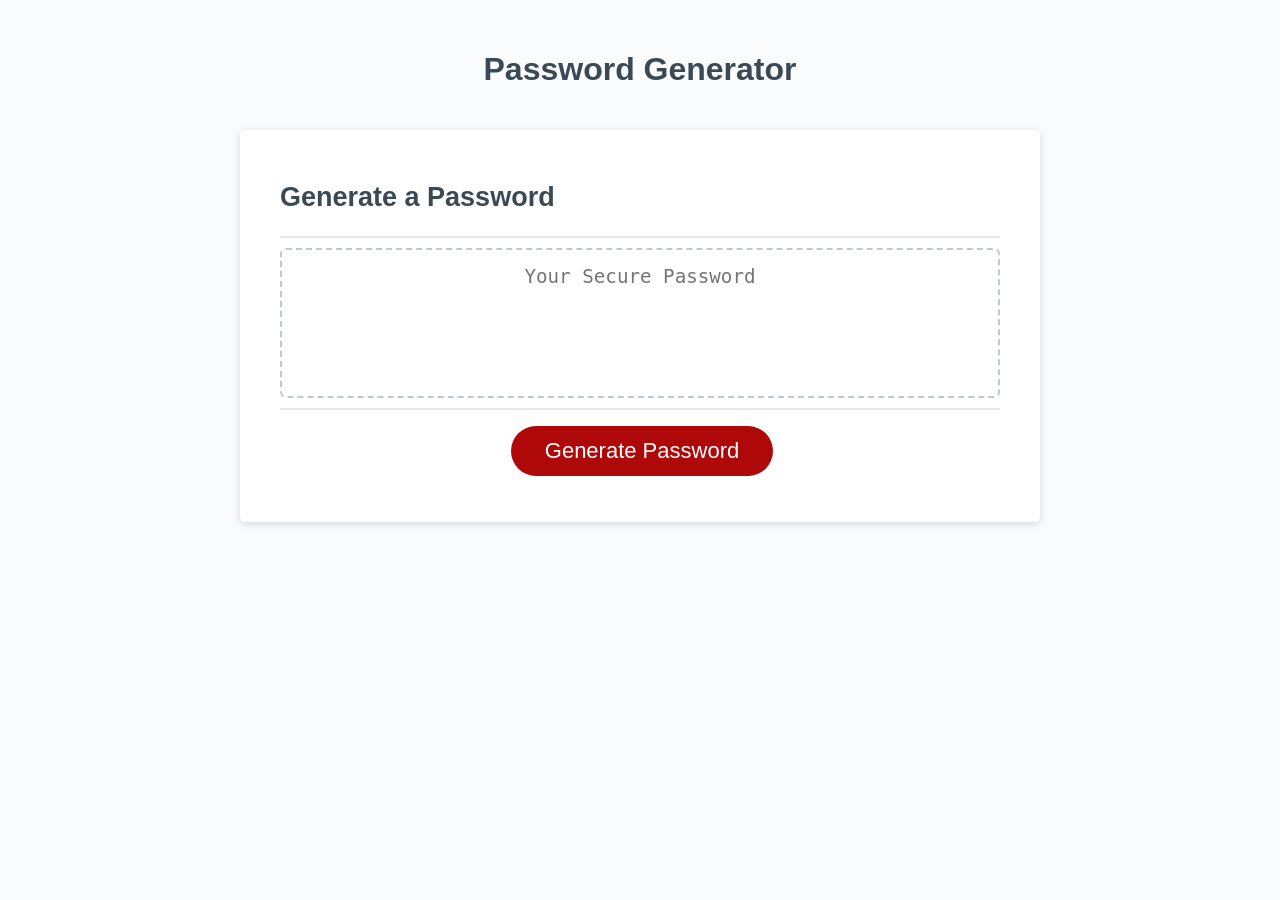
<file: index.html>
<!DOCTYPE html>
<html lang="en">
  <head>
    <meta charset="UTF-8" />
    <meta name="viewport" content="width=device-width, initial-scale=1.0" />
    <meta http-equiv="X-UA-Compatible" content="ie=edge" />
    <title>Password Generator</title>
    <link rel="stylesheet" href="styles.css" />
  </head>
  <body>
    <div class="wrapper">
      <header>
        <h1>Password Generator</h1>
      </header>
      <div class="card">
        <div class="card-header">
          <h2>Generate a Password</h2>
        </div>
        <div class="card-body">
          <textarea
            readonly
            id="password"
            placeholder="Your Secure Password"
            aria-label="Generated Password"
          ></textarea>
        </div>
        <div class="card-footer">
          <button id="generate" class="btn">Generate Password</button>
        </div>
        <div class="prompts"></div>
      </div>
    </div>
    <script src="script.js"></script>
  </body>
</html>
</file>
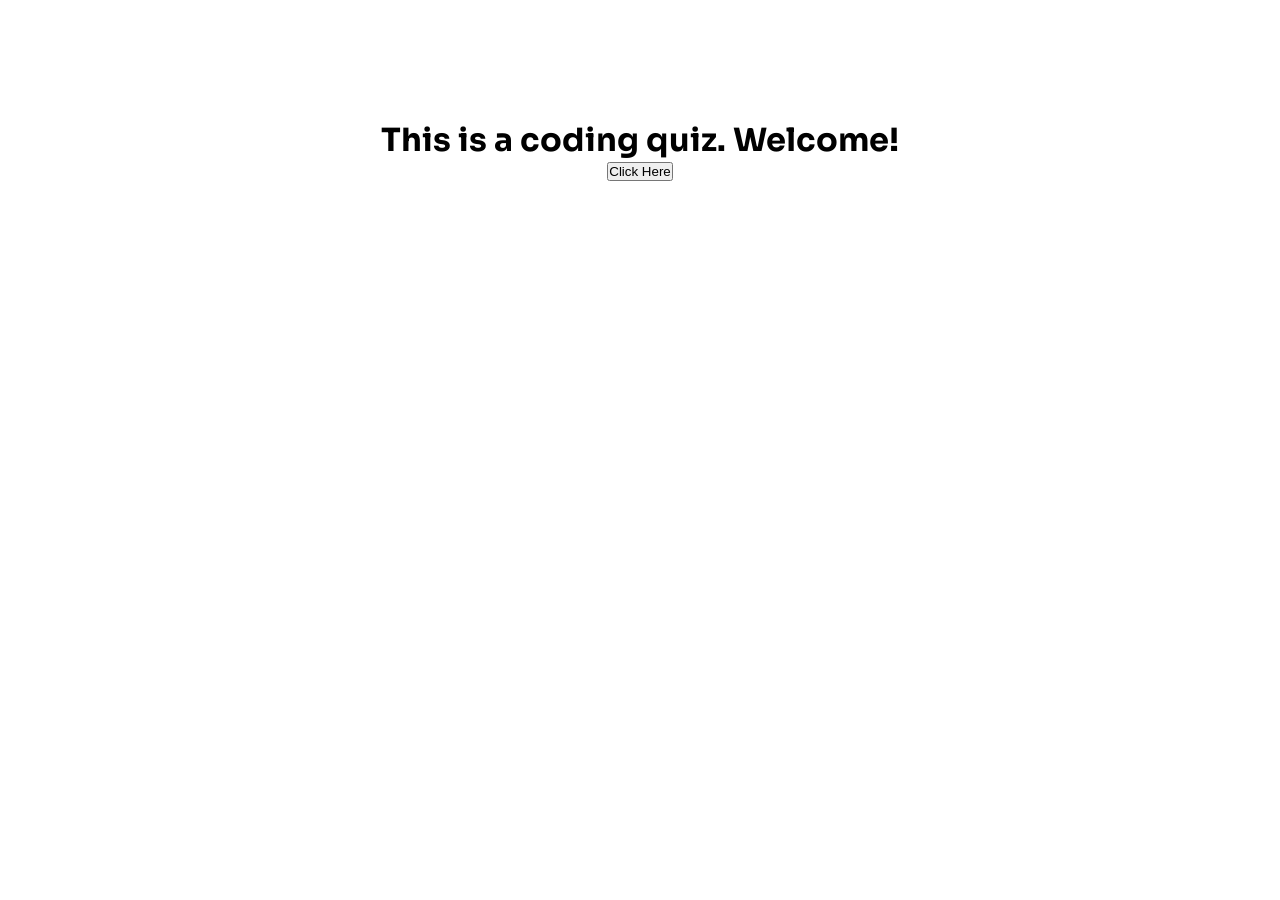
<file: code-quiz/index.html>
<!DOCTYPE html>
<html lang="en">
  <link>
    <meta charset="UTF-8" />
    <meta http-equiv="X-UA-Compatible" content="IE=edge" />
    <meta name="viewport" content="width=device-width, initial-scale=1.0" />
    <title>Document</title>
    <link rel="stylesheet" href="style.css"></link>
    <link href="https://fonts.googleapis.com/css2?family=Sora:wght@100;200&display=swap" rel="stylesheet">

  </head>
  <div>
    <div class="timer-container">
    <div class="timer"></div>
    </div>
    <!-- entire continer that contains question -->

      <div class="container">  
        <div id="start-game">
        <h1>This is a coding quiz. Welcome!</h1>
        <button>Click Here</button>
      </div>
      <!-- question and multiple choices -->
      <div id="question">  
        
      </div>
      <ol id="answerList">
          <li class="choices" id="choices1"></li>
          <li class="choices" id="choices2"></li>
          <li class="choices" id="choices3"></li>
          <li class="choices" id="choices4"></li>
        </ol>
        <div class="hide" id="end-game">
        <h1>Thanks for playing! Your score is </h1>
        <h2 id="score"></h2>
        <div id="form-example" class="hide">
          <label for="score">Your name:</label>
          <input type="text" name="name" id="name" required />
          <button id="submit">submit</button>
          <div id="output"></div>
        </div>
        <button>Play again</button>
       </div>
      </div>
    <script src="script.js"></script>
  </body>
</html>
</file>
<file: styles.css>
*,
*::before,
*::after {
  box-sizing: border-box;
}

html,
body,
.wrapper {
  height: 100%;
  margin: 0;
  padding: 0;
}

body {
  font-family: sans-serif;
  background-color: #f9fbfd;
}

.wrapper {
  padding-top: 30px;
  padding-left: 20px;
  padding-right: 20px;
}

header {
  text-align: center;
  padding: 20px;
  padding-top: 0px;
  color: hsl(206, 17%, 28%);
}

.card {
  background-color: hsl(0, 0%, 100%);
  border-radius: 5px;
  border-width: 1px;
  box-shadow: rgba(0, 0, 0, 0.15) 0px 2px 8px 0px;
  color: hsl(206, 17%, 28%);
  font-size: 18px;
  margin: 0 auto;
  max-width: 800px;
  padding: 30px 40px;
}

.card-header::after {
  content: " ";
  display: block;
  width: 100%;
  background: #e7e9eb;
  height: 2px;
}

.card-body {
  min-height: 100px;
}

.card-footer {
  text-align: center;
}

.card-footer::before {
  content: " ";
  display: block;
  width: 100%;
  background: #e7e9eb;
  height: 2px;
}

.card-footer::after {
  content: " ";
  display: block;
  clear: both;
}

.btn {
  border: none;
  background-color: hsl(360, 91%, 36%);
  border-radius: 25px;
  box-shadow: rgba(0, 0, 0, 0.1) 0px 1px 6px 0px rgba(0, 0, 0, 0.2) 0px 1px 1px
    0px;
  color: hsl(0, 0%, 100%);
  display: inline-block;
  font-size: 22px;
  line-height: 22px;
  margin: 16px 16px 16px 20px;
  padding: 14px 34px;
  text-align: center;
  cursor: pointer;
}

button[disabled] {
  cursor: default;
  background: #c0c7cf;
}

.float-right {
  float: right;
}

#password {
  -webkit-appearance: none;
  -moz-appearance: none;
  appearance: none;
  border: none;
  display: block;
  width: 100%;
  padding-top: 15px;
  padding-left: 15px;
  padding-right: 15px;
  padding-bottom: 85px;
  font-size: 1.2rem;
  text-align: center;
  margin-top: 10px;
  margin-bottom: 10px;
  border: 2px dashed #c0c7cf;
  border-radius: 6px;
  resize: none;
  overflow: hidden;
}

@media (max-width: 690px) {
  .btn {
    font-size: 1rem;
    margin: 16px 0px 0px 0px;
    padding: 10px 15px;
  }

  #password {
    font-size: 1rem;
  }
}

@media (max-width: 500px) {
  .btn {
    font-size: 0.8rem;
  }
}
</file>
<file: code-quiz/style.css>
* {
  margin: 0;
  padding: 0;
}

body {
  font-family: "Sora", sans-serif;
}

.hide {
  display: none;
}
/* targets timer */
.timer {
  font-size: 100px;
  display: flex;
  justify-content: center;
  align-items: center;
}
/* */
.timer-container {
  margin-top: 60px;
}

.container {
  text-align: center;
}

#start-game {
  padding: 60px 60px;
}

#end-game {
  padding: 60px 60px;
}
</file>
